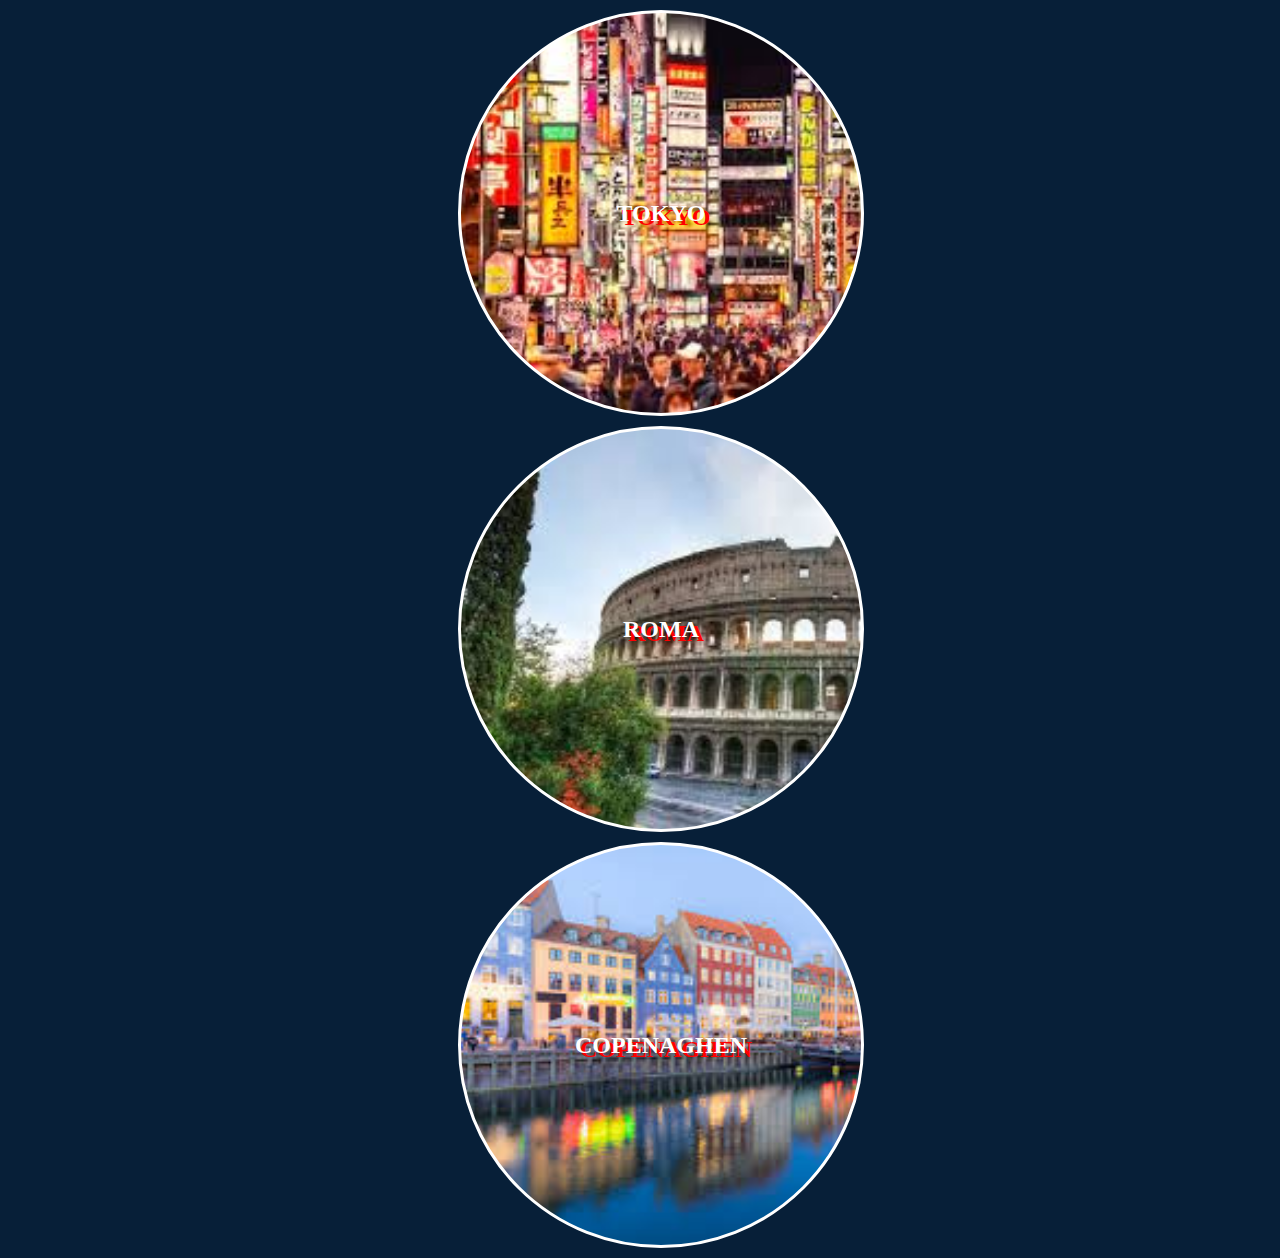
<file: index.html>
<!DOCTYPE html>
<html lang="en" dir="ltr">
  <head>
    <meta charset="utf-8">
    <link rel="stylesheet" href="css/style.css">
    <title></title>
  </head>
  <body>

    
    <!-- blocco globale  -->
<div class="globale">


   <!-- 3 sottoblocchi per le 3 città -->

   <div class="row">
     <div class="città prima">
       <div class="ombra">
         <h2>TOKYO</h2>
       </div>
     </div>
   </div>

   <div class="row">
     <div class="città seconda">
       <div class="ombra">
         <h2>ROMA</h2>
       </div>
     </div>
   </div>

   <div class="row">
     <div class="città terza">
       <div class="ombra">
         <h2>COPENAGHEN</h2>
       </div>
     </div>
   </div>



  <!-- chiusura bloccoglobale -->
</div>
  </body>
</html>
</file>
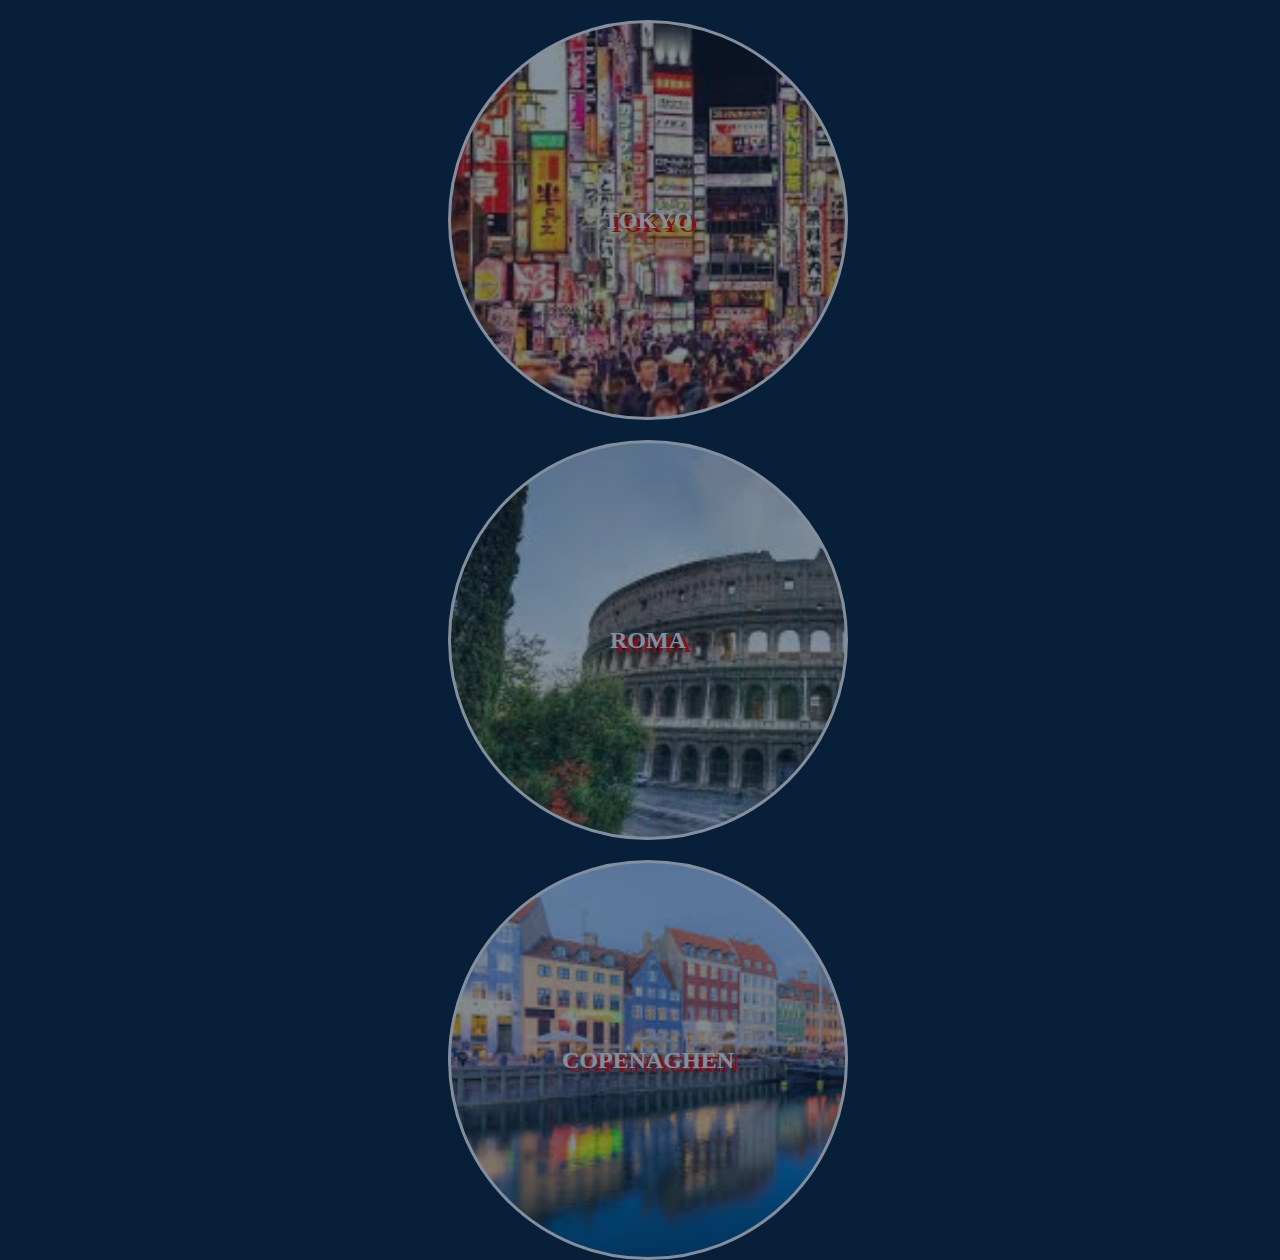
<file: bonus/index.html>
<!DOCTYPE html>
<html lang="en" dir="ltr">
  <head>
    <meta charset="utf-8">
    <link rel="stylesheet" href="css/style.css">
    <title></title>
  </head>
  <body>

<!-- blocco globale  -->


<div class="globale">


   <!-- 3 sottoblocchi per le 3 città -->

   <div class="row">
     <div class="città prima">
       <div class="ombra">
         <h2>TOKYO</h2>
       </div>
     </div>
   </div>

   <div class="row">
     <div class="città seconda">
       <div class="ombra">
         <h2>ROMA</h2>
       </div>
     </div>
   </div>

   <div class="row">
     <div class="città terza">
       <div class="ombra">

          <h2>COPENAGHEN</h2>
        </div>

     </div>
   </div>



  <!-- chiusura bloccoglobale -->
</div>
  </body>
</html>
</file>
<file: css/style.css>
*{

  margin: 0;
  padding: 0;

}

body{
background-color: rgb(7, 31, 56);
}

.globale{
background-color: inherit;
position: relative;
text-align: center;
box-sizing: border-box;

}



.row{
  position: relative;
  width: 100vw;
  text-align: center;

}

.città{
margin: 10px;
position: relative;
top: 50%;
left: 35%;
width: 400px;
height: 400px;
background-color: white;
background-repeat:no-repeat;
background-size: cover;
border-radius: 50%;
border: 3px solid white;


}


.città.prima{
  background-image: url("../img/tokyo.jpg");

}

.città.seconda{
  background-image: url("../img/roma.jpg");

}

.città.terza{
  background-image: url("../img/copenaghen.jpg");

}


/* centratura nome città */
.ombra > h2{
  text-shadow: 5px 4px red;
  color: white;
  z-index: 4;
  position: absolute;
  top: 50%;
  left: 50%;
  transform: translate(-50%, -50%);
}

.ombra:hover{
  font-size: 18px;
  cursor: pointer;
}
</file>
<file: bonus/css/style.css>
*{

  margin: 0;
  padding: 0;
  box-sizing: border-box;

}


body{
background-color: rgb(7, 31, 56);
}

.globale{
background-color: inherit;
position: relative;
text-align: center;
box-sizing: border-box;

}



.row{
  position: relative;
  width: 100vw;
  text-align: center;

}

.città{
margin-top: 20px;
position: relative;
top: 50%;
left: 35%;
width: 400px;
height: 400px;
background-color: white;
background-repeat:no-repeat;
background-size: cover;
border-radius: 50%;
border: 3px solid white;
opacity: 0.5;
}

.città.prima{
  background-image: url("../img/tokyo.jpg");

}

.città.seconda{
  background-image: url("../img/roma.jpg");

}

.città.terza{
  background-image: url("../img/copenaghen.jpg");
}


/* centratura nome città */
.ombra > h2{
  text-shadow: 5px 4px red;
  color: white;
  z-index: 4;
  position: absolute;
  top: 50%;
  left: 50%;
  transform: translate(-50%, -50%);
}

h2{
  opacity: 1;
}

.ombra:hover{
  font-size: 18px;
  cursor: pointer;

}

.città:hover{
opacity: 1;
transform: scale(1.2);

}
</file>
